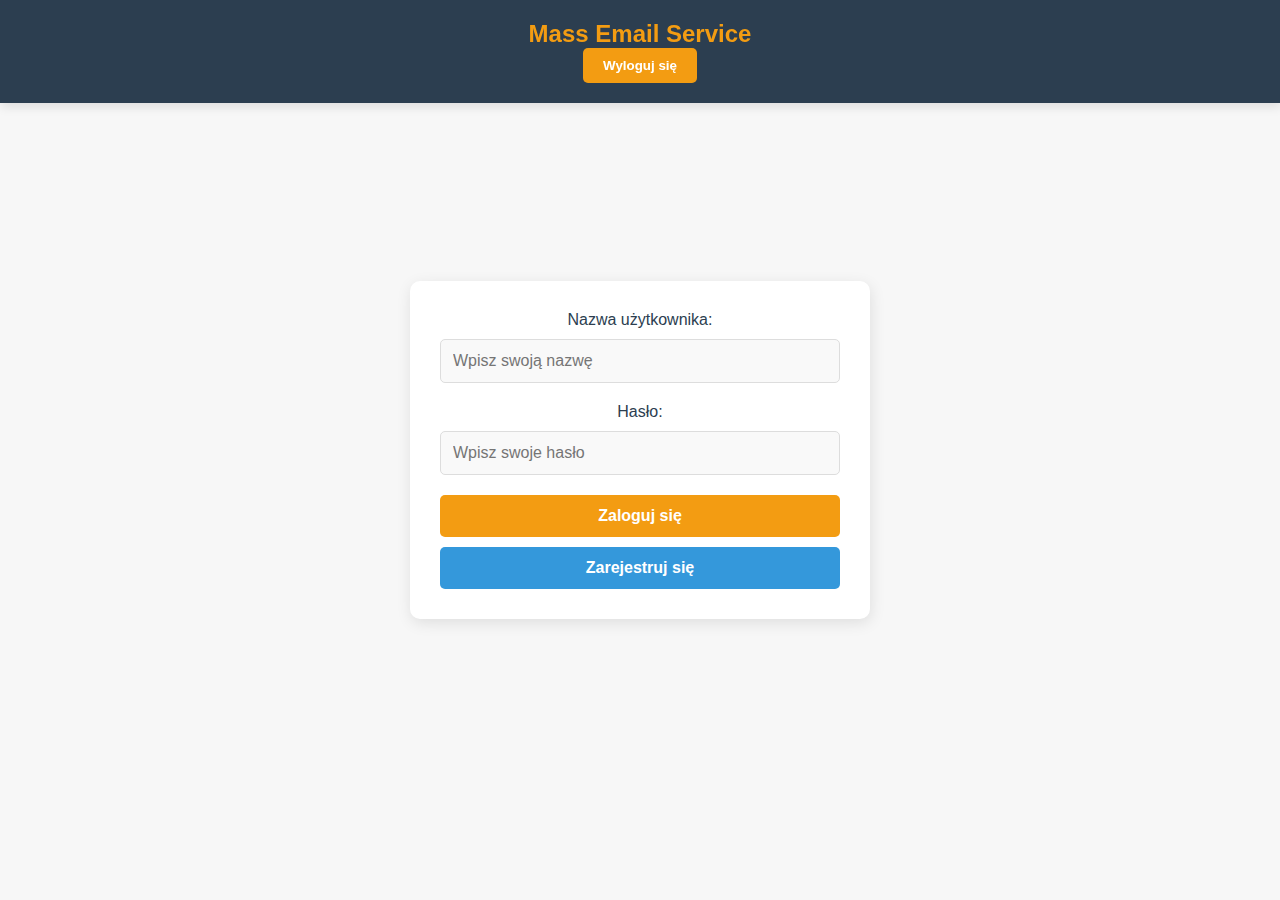
<file: login.html>
<!DOCTYPE html>
<html lang="en">
<head>
    <meta charset="UTF-8">
    <meta name="viewport" content="width=device-width, initial-scale=1.0">
    <title>Logowanie - Moja Giełda</title>
    <link rel="stylesheet" href="styles-form.css">
</head>
<body>
    
    
        <header class="top-bar" id="header">
        <h1>Mass Email Service</h1>
        <div class= "outside">
            <div class= "inside">
                <button id="login-btn" onclick="window.location.href='login.html'">Wyloguj się</button>
            </div>
        </div>
    </header>

    
    <main>
        <form id="login-form">
            <label for="username">Nazwa użytkownika:</label>
            <input type="text" id="username" name="username" placeholder="Wpisz swoją nazwę" required>

            <label for="password">Hasło:</label>
            <input type="password" id="password" name="password" placeholder="Wpisz swoje hasło" required>

            <button type="submit">Zaloguj się</button>
            <button id="singin-btn" type="button" onclick="window.location.href='signup.html'">Zarejestruj się</button>
        </form>
    </main>
</body>
</html>
</file>
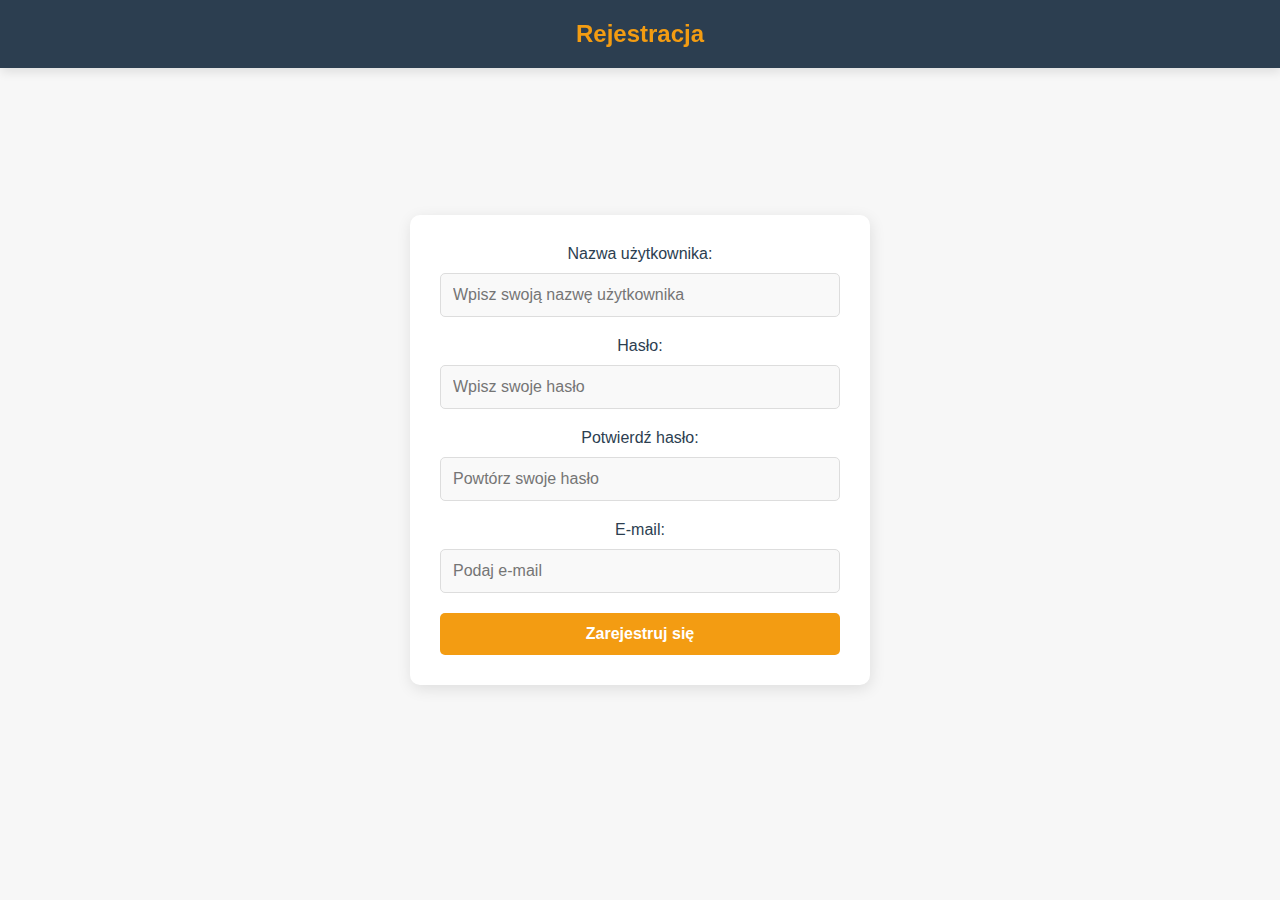
<file: signup.html>
<!DOCTYPE html>
<html lang="en">
<head>
    <meta charset="UTF-8">
    <meta name="viewport" content="width=device-width, initial-scale=1.0">
    <title>Rejstracja</title>
    <link rel="stylesheet" href="styles-form.css">
   
</head>
<body>
    
    <header>
        <h1>Rejestracja</h1>
    </header>

    
    <main>
        <form id="register-form">
            <label for="username">Nazwa użytkownika:</label>
            <input type="text" id="username" name="username" placeholder="Wpisz swoją nazwę użytkownika" required>

            <label for="password">Hasło:</label>
            <input type="password" id="password" name="password" placeholder="Wpisz swoje hasło" required>

            <label for="confirm-password">Potwierdź hasło:</label>
            <input type="password" id="confirm-password" name="confirm-password" placeholder="Powtórz swoje hasło" required>
            
            <label for="e-mail">E-mail:</label>
            <input type="email" id="email" name="email" placeholder="Podaj e-mail" required>

            <button type="submit">Zarejestruj się</button>
        </form>
    </main>
</body>
</html>
</file>
<file: styles-form.css>
body {
  font-family: "Arial", sans-serif;
  margin: 0;
  padding: 0;
  background-color: #f7f7f7;
  display: flex;
  flex-direction: column;
  align-items: center;
  justify-content: center;
  height: 100vh;
}

header {
  background-color: #2c3e50;
  color: white;
  width: 100%;
  padding: 20px 0;
  text-align: center;
  box-shadow: 1px 4px 10px rgba(0, 0, 0, 0.1);
  position: fixed;
  top: 0;
}

header h1 {
  font-size: 24px;
  margin: 0;
  color: #f39c12;
}

header button {
  background-color: #f39c12;
  border: none;
  padding: 10px 20px;
  color: white;
  font-weight: bold;
  border-radius: 5px;
  cursor: pointer;
}

header button:hover {
  background-color: #e67e22;
}

main {
  display: flex;
  justify-content: center;
  align-items: center;
  width: 100%;
}

form {
  background-color: white;
  padding: 30px;
  border-radius: 10px;
  box-shadow: 1px 4px 15px rgba(0, 0, 0, 0.1);
  max-width: 400px;
  width: 100%;
  text-align: center;
}

form label {
  font-size: 16px;
  margin-bottom: 10px;
  display: block;
  color: #2c3e50;
}

form input {
  width: 100%;
  padding: 12px;
  margin-bottom: 20px;
  border: 1px solid #ddd;
  border-radius: 5px;
  background-color: #f9f9f9;
  font-size: 16px;
  box-sizing: border-box;
}

form input:focus {
  outline: none;
  border-color: #f39c12;
  box-shadow: 1px 1px 5px rgba(243, 156, 18, 0.5);
}

form button {
  width: 100%;
  padding: 12px;
  border: none;
  border-radius: 5px;
  font-size: 16px;
  font-weight: bold;
  color: white;
  background-color: #f39c12;
  cursor: pointer;
}

form button:hover {
  background-color: #e67e22;
}

form button#singin-btn {
  margin-top: 10px;
  background-color: #3498db;
}

form button#singin-btn:hover {
  background-color: #2980b9;
}
</file>
